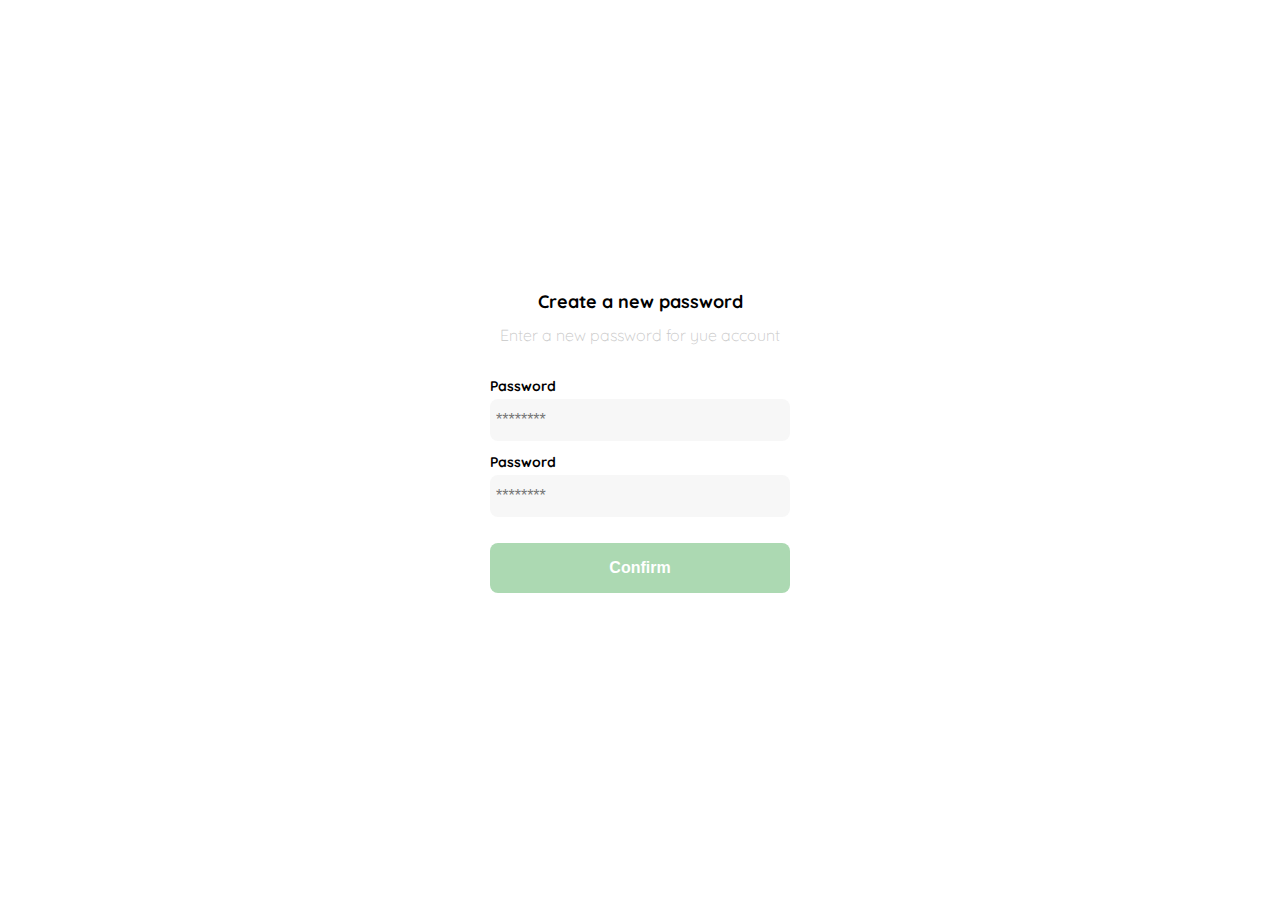
<file: 1-clase.html>
<!DOCTYPE html>
<html lang="en">
<head>
    <meta charset="UTF-8">
    <meta http-equiv="X-UA-Compatible" content="IE=edge">
    <meta name="viewport" content="width=device-width, initial-scale=1.0">
    <title>Document</title>
    <link rel="preconnect" href="https://fonts.googleapis.com" />
    <link rel="preconnect" href="https://fonts.gstatic.com" crossorigin />
    <link
      href="https://fonts.googleapis.com/css2?family=Quicksand:wght@300;400;700&display=swap"
      rel="stylesheet"
    />
    <style>
        :root {
        --while: #ffffff;
        --black: #000000;
        --very-light-pink: #c7c7c7;
        --text-input-field: #f7f7f7;
        --hospital-green: #acd9b2;
        --sm:14px;
        --md:16px;
        --lg:18px;
      }
        body{
            margin: 0;
            padding: 0;
            font-family: 'Quicksand', sans-serif;
        }
        .login{
            width: 100%;
            height: 100vh;
            display: grid;
            place-items: center;
        }
        .form-container{
            display: grid;
            grid-template-rows: auto 1fr auto;
            width: 300px;
        }
        .logo{
            width: 150px;
            margin-bottom: 48px;
            justify-self: center;
            display: none;
        }
        .title{
            font-size: var(--lg);
            margin-bottom: 12px;
            text-align: center;
        }
        .subtitle{
            color: var(--very-light-pink);
            font-size: var(--md);
            font-weight: 300;
            margin-top: 0;
            margin-bottom: 32px;
            text-align: center;
        }
        .form{
            display: flex;
            flex-direction: column;
        }
        .label{
            font-size: var(--sm);
            font-weight: bold;
            margin-bottom: 4px;
        }
        .input{
            background-color: var(--text-input-field);
            border: none;
            border-radius: 8px;
            height: 30px;
            font-size: var(--md);
            padding: 6px;
            margin-bottom: 12px;
        }
        .primary-button{
            background-color: var(--hospital-green);
            border-radius: 8px;
            border: none;
            color: var(--while);
            font-size: var(--md);
            width: 100%;
            cursor: pointer;
            font-weight: bold;
            height: 50px;
        }
        .login-button{
            margin-top: 14px;
            margin-bottom: 30px;
        }
        @media (max-width:640px){
            .logo{
                display: block;
            }
        }

    </style>
</head>
<body>
    <div class="login">
        <div class="form-container">
            <img src="./logos/logo_yard_sale.svg" alt="logo" class="logo">
            <h1 class="title">Create a new password</h1>
            <p class="subtitle">Enter a new password for yue account</p>
            <form action="/" class="form">
                <label for="password" class="label">Password</label>
                <input type="password" id="new-password" placeholder="********"
                class="input input-password ">
                <label for="password" class="label">Password</label>
                <input type="password" id="new-password" placeholder="********"
                class="input input-password ">
                <input type="submit" value="Confirm" class="primary-button login-button">
            </form>
        </div>
    </div>
</body>
</html>
</file>
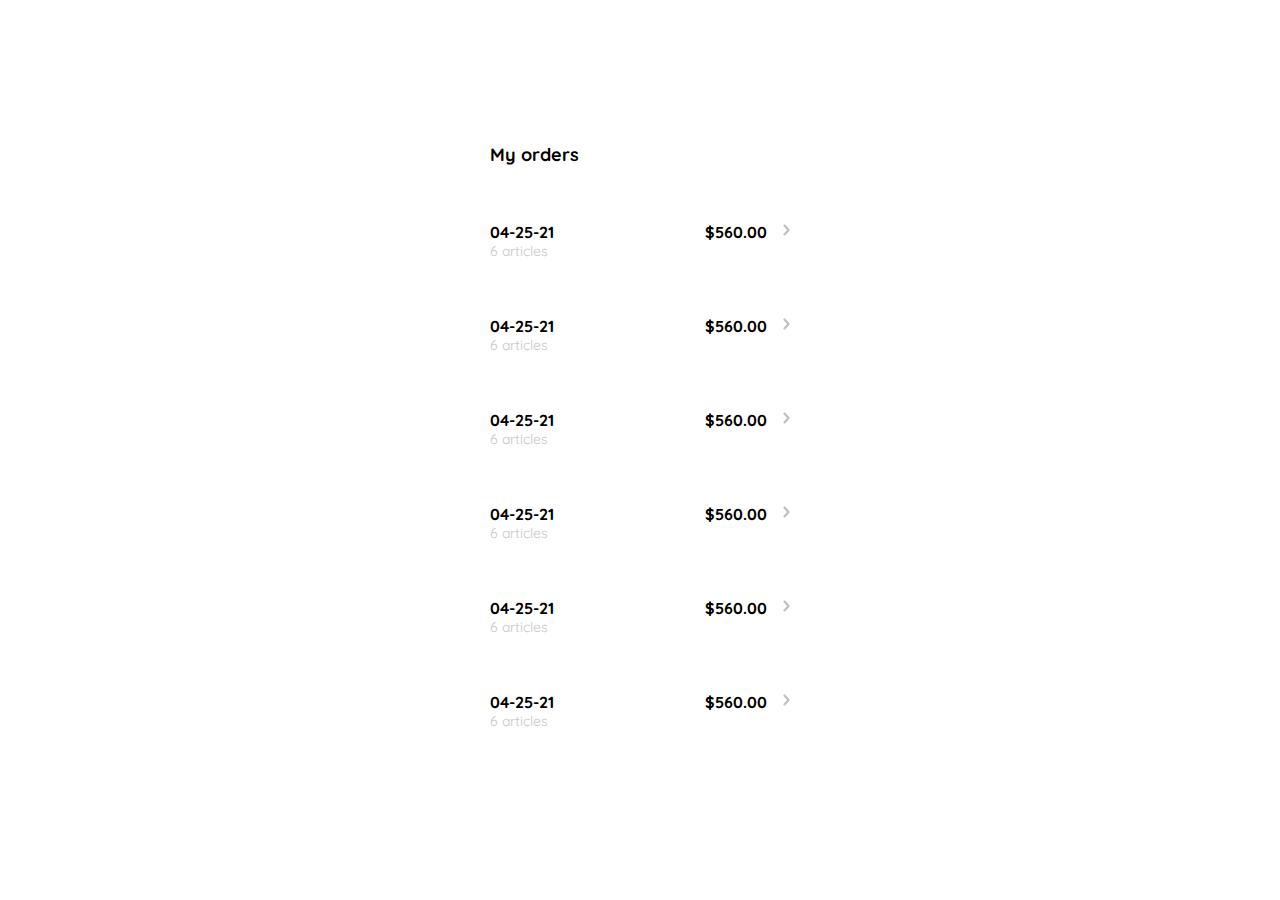
<file: 10-clase.html>
<!DOCTYPE html>
<html lang="en">
  <head>
    <meta charset="UTF-8" />
    <meta http-equiv="X-UA-Compatible" content="IE=edge" />
    <meta name="viewport" content="width=device-width, initial-scale=1.0" />
    <title>Document</title>
    <link rel="preconnect" href="https://fonts.googleapis.com" />
    <link rel="preconnect" href="https://fonts.gstatic.com" crossorigin />
    <link
      href="https://fonts.googleapis.com/css2?family=Quicksand:wght@300;400;700&display=swap"
      rel="stylesheet"
    />
    <style>
      :root {
        --while: #ffffff;
        --black: #000000;
        --very-light-pink: #c7c7c7;
        --text-input-field: #f7f7f7;
        --hospital-green: #acd9b2;
        --sm: 14px;
        --md: 16px;
        --lg: 18px;
      }
      html{
        height: 100%;
      }
      body {
        height: 100%;
        margin: 0;
        padding: 0;
        font-family: "Quicksand", sans-serif;
      }
      .my-order{
        width: 100%;
        height: 100%;
        display: grid;
        place-items: center;
      }
      .title{
        font-size: var(--lg);
        margin-bottom: 40px;

      }
      .my-order-container{
        display: grid;
        grid-template-rows: auto 1fr auto;
        width: 300px;
      }
      .my-order-content{
        display: flex;
        flex-direction: column;
      }
      .order{
        display: grid;
        grid-template-columns: auto 1fr auto;
        gap:16px;
        margin-bottom: 24px;
      }
      .order img {
        margin-top: 18px;
      }
      .order p:nth-child(1){
        display: flex;
        flex-direction: column;
      }
      .order p:nth-child(2){
        text-align: end;
        font-weight: bold;
      }
      .order p span:nth-child(1){
        font-size: var(--md);

        font-weight: bold;
      }
      .order p span:nth-child(2){
        font-size: var(--sm);
        color: var(--very-light-pink);
      }
    </style>
  </head>
  <body>
    <div class="my-order">
      <div class="my-order-container">
        <h1 class="title">My orders</h1>
        <div class="my-order-content">
          <div class="order">
            <p>
              <span>04-25-21</span>
              <span>6 articles</span>
            </p>
            <p>$560.00</p>
            <img src="./icons/flechita.svg" alt="flechita">
          </div>
          <div class="order">
            <p>
              <span>04-25-21</span>
              <span>6 articles</span>
            </p>
            <p>$560.00</p>
            <img src="./icons/flechita.svg" alt="flechita">
          </div>
          <div class="order">
            <p>
              <span>04-25-21</span>
              <span>6 articles</span>
            </p>
            <p>$560.00</p>
            <img src="./icons/flechita.svg" alt="flechita">
          </div>
          <div class="order">
            <p>
              <span>04-25-21</span>
              <span>6 articles</span>
            </p>
            <p>$560.00</p>
            <img src="./icons/flechita.svg" alt="flechita">
          </div>
          <div class="order">
            <p>
              <span>04-25-21</span>
              <span>6 articles</span>
            </p>
            <p>$560.00</p>
            <img src="./icons/flechita.svg" alt="flechita">
          </div>
          <div class="order">
            <p>
              <span>04-25-21</span>
              <span>6 articles</span>
            </p>
            <p>$560.00</p>
            <img src="./icons/flechita.svg" alt="flechita">
          </div>
        </div>
        
      </div>
    </div>
  </body>
</html>
</file>
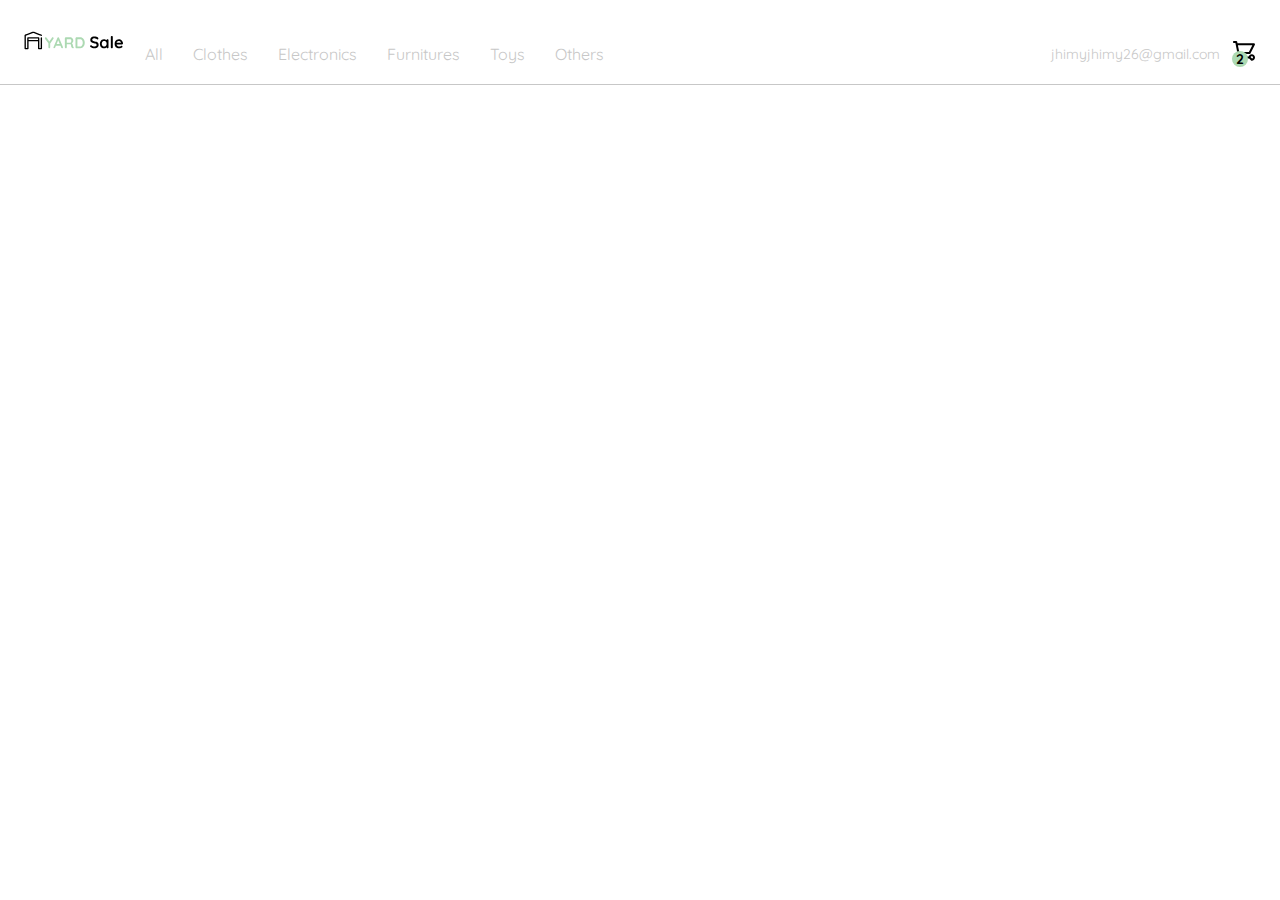
<file: 11-clase.html>
<!DOCTYPE html>
<html lang="en">
<head>
    <meta charset="UTF-8">
    <meta http-equiv="X-UA-Compatible" content="IE=edge">
    <meta name="viewport" content="width=device-width, initial-scale=1.0">
    <title>Document</title>
    <link rel="preconnect" href="https://fonts.googleapis.com" />
    <link rel="preconnect" href="https://fonts.gstatic.com" crossorigin />
    <link
      href="https://fonts.googleapis.com/css2?family=Quicksand:wght@300;400;700&display=swap"
      rel="stylesheet"
    />
    <style>
        :root {
          --while: #ffffff;
          --black: #000000;
          --very-light-pink: #c7c7c7;
          --text-input-field: #f7f7f7;
          --hospital-green: #acd9b2;
          --sm: 14px;
          --md: 16px;
          --lg: 18px;
        }
        html{
          height: 100%;
        }
        body {
          height: 100%;
          margin: 0;
          padding: 0;
          font-family: "Quicksand", sans-serif;
        }
        nav{
            display: flex;
            justify-content: space-between;
            padding: 0 24px;
            border-bottom: 1px solid var(--very-light-pink);
        }
        .icon-menu{
            display: none;
        }
        .logo{
            width: 100px;
        }
        .navbar-left ul,
        .navbar-right ul{
            list-style: none;
            padding: 0;
            margin: 0;
            margin-top: 24px;
            display: flex;
            align-items: center;
            height: 60px;

        }
        .navbar-left{
            display: flex;
        }
        .navbar-left ul {
            margin-left: 12px;
        }
        .navbar-left ul li a {
            text-decoration: none;
            color: var(--very-light-pink);
            border: 1px solid var(--while);
            padding: 8px;
            border-radius: 8px;
        }
        .navbar-left ul li a:hover{
            border: 1px solid var(--hospital-green);
            color: var(--hospital-green);
        }
        .navbar-email{
            color: var(--very-light-pink);
            font-size: var(--sm);
            margin-right: 12px;
        }
        .navbar-shpping-cart div{
            width: 16px;
            height: 16px;
            background-color: var(--hospital-green);
            border-radius: 50%;
            font-size: var(--sm);
            font-weight: bold;
            justify-content: center;
            align-items: center;
            position: absolute;
            top:51px;
            display: flex;

        }

        @media (max-width: 640px){
            .icon-menu{
                display: block;
            }
            .navbar-left ul {
                display: none;
            }
            .navbar-email {
                display: none;
            }
        }
    </style>
</head>
<body>
    <nav>
        <img src="./icons/icon_menu.svg" alt="menu" class="icon-menu">
        <div class="navbar-left">
            <img src="./logos/logo_yard_sale.svg" alt="logo" class="logo">
            <ul>
                <li>
                    <a href="">All</a>
                </li>
            </ul>
            <ul>
                <li>
                    <a href="">Clothes</a>
                </li>
            </ul>
            <ul>
                <li>
                    <a href="">Electronics</a>
                </li>
            </ul>
            <ul>
                <li>
                    <a href="">Furnitures</a>
                </li>
            </ul>
            <ul>
                <li>
                    <a href="">Toys</a>
                </li>
            </ul>
            <ul>
                <li>
                    <a href="">Others</a>
                </li>
            </ul>
        </div>

        <div class="navbar-right">
            <ul>
                <li class="navbar-email">jhimyjhimy26@gmail.com</li>
            <li class="navbar-shpping-cart">
                <img src="/icons/icon_shopping_cart.svg" alt="">
                <div>2</div>
            </li>
            </ul>
        </div>
    </nav>
</body>
</html>
</file>
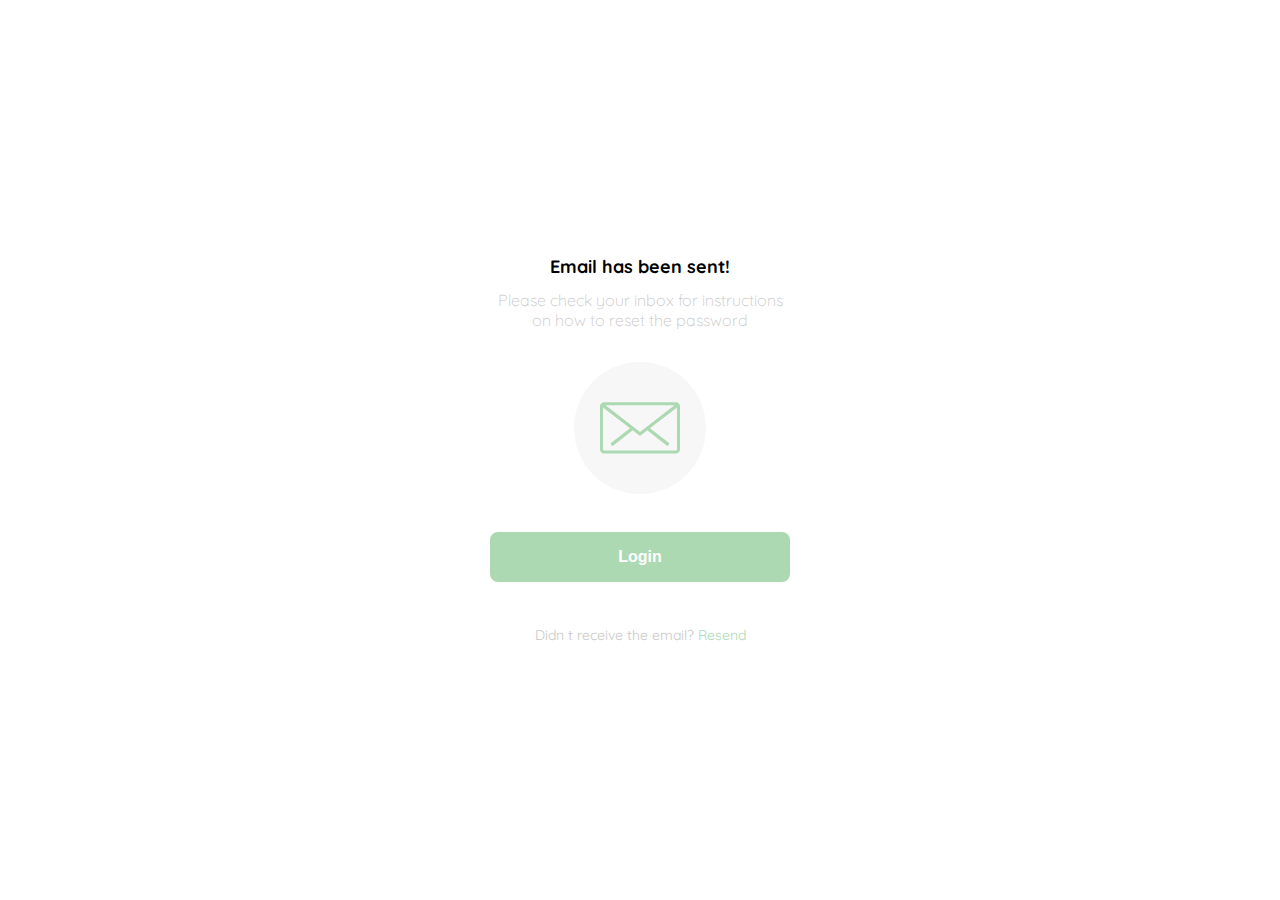
<file: 2-clase.html>
<!DOCTYPE html>
<html lang="en">
<head>
    <meta charset="UTF-8">
    <meta http-equiv="X-UA-Compatible" content="IE=edge">
    <meta name="viewport" content="width=device-width, initial-scale=1.0">
    <title>Document</title>
    <link rel="preconnect" href="https://fonts.googleapis.com" />
    <link rel="preconnect" href="https://fonts.gstatic.com" crossorigin />
    <link
      href="https://fonts.googleapis.com/css2?family=Quicksand:wght@300;400;700&display=swap"
      rel="stylesheet"
    />
    <style>
        :root {
        --while: #ffffff;
        --black: #000000;
        --very-light-pink: #c7c7c7;
        --text-input-field: #f7f7f7;
        --hospital-green: #acd9b2;
        --sm:14px;
        --md:16px;
        --lg:18px;
      }
        body{
            margin: 0;
            padding: 0;
            font-family: 'Quicksand', sans-serif;
        }
        .login{
            width: 100%;
            height: 100vh;
            display: grid;
            place-items: center;
        }
        .form-container{
            display: grid;
            grid-template-rows: auto 1fr auto;
            width: 300px;
            justify-items: center;
        }
        .logo{
            width: 150px;
            margin-bottom: 48px;
            justify-self: center;
            display: none;
        }
        .title{
            font-size: var(--lg);
            margin-bottom: 12px;
            text-align: center;
        }
        .subtitle{
            color: var(--very-light-pink);
            font-size: var(--md);
            font-weight: 300;
            margin-top: 0;
            margin-bottom: 32px;
            text-align: center;
        }
       .email-image{
        width: 132px;
        height: 132px;
        border-radius: 50%;
        background-color: var(--text-input-field);
        display: flex;
        justify-content: center;
        justify-items: center;
        margin-bottom: 24px;
       }
       .email-image img{
        width: 80px;

       }
        .primary-button{
            background-color: var(--hospital-green);
            border-radius: 8px;
            border: none;
            color: var(--while);
            font-size: var(--md);
            width: 100%;
            cursor: pointer;
            font-weight: bold;
            height: 50px;
        }
        .login-button{
            margin-top: 14px;
            margin-bottom: 30px;
        }
        .resend{
            font-size: var(--sm);

        }
        .resend span{
            color: var(--very-light-pink);
        }
        .resend a{
            color: var(--hospital-green);
            text-decoration: none;
        }
        @media (max-width:640px){
            .logo{
                display: block;
            }
        }

    </style>
</head>
<body>
    <div class="login">
        <div class="form-container">
            <img src="./logos/logo_yard_sale.svg" alt="logo" class="logo">
            <h1 class="title">Email has been sent!</h1>
            <p class="subtitle">Please check your inbox for instructions on how to reset the password</p>
            <div class="email-image">
                <img src="./icons/email.svg" alt="email">
            </div>
            <button class="primary-button login-button">Login</button>
            <p class="resend">
                <span>Didn t receive the email?</span>
                <a href="/">Resend</a>
            </p>
        </div>
    </div>
</body>
</html>
</file>
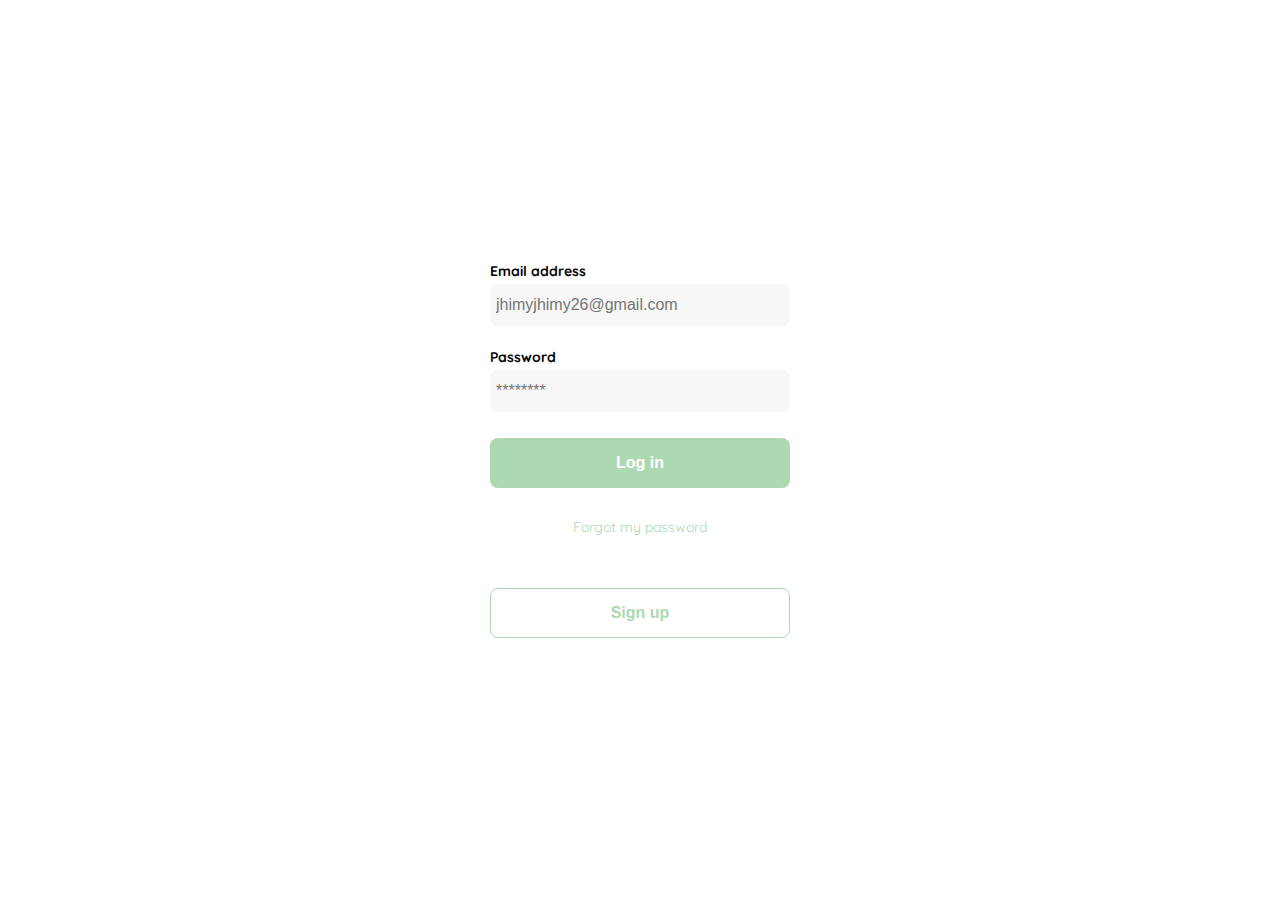
<file: 3-clase.html>
<!DOCTYPE html>
<html lang="en">
<head>
    <meta charset="UTF-8">
    <meta http-equiv="X-UA-Compatible" content="IE=edge">
    <meta name="viewport" content="width=device-width, initial-scale=1.0">
    <title>Document</title>
    <link rel="preconnect" href="https://fonts.googleapis.com" />
    <link rel="preconnect" href="https://fonts.gstatic.com" crossorigin />
    <link
      href="https://fonts.googleapis.com/css2?family=Quicksand:wght@300;400;700&display=swap"
      rel="stylesheet"
    />
    <style>
        :root {
        --while: #ffffff;
        --black: #000000;
        --very-light-pink: #c7c7c7;
        --text-input-field: #f7f7f7;
        --hospital-green: #acd9b2;
        --sm:14px;
        --md:16px;
        --lg:18px;
      }
        body{
            margin: 0;
            padding: 0;
            font-family: 'Quicksand', sans-serif;
        }
        .login{
            width: 100%;
            height: 100vh;
            display: grid;
            place-items: center;
        }
        .form-container{
            display: grid;
            grid-template-rows: auto 1fr auto;
            width: 300px;
        }
        .logo{
            width: 150px;
            margin-bottom: 48px;
            justify-self: center;
            display: none;
        }
    
        .form{
            display: flex;
            flex-direction: column;
        }
        .form a{
            color: var(--hospital-green);
            font-size: var(--sm);
            text-align: center;
            text-decoration: none;
            margin-bottom: 52px;
        }
        .label{
            font-size: var(--sm);
            font-weight: bold;
            margin-bottom: 4px;
        }
        .input{
            background-color: var(--text-input-field);
            border: none;
            border-radius: 8px;
            height: 30px;
            font-size: var(--md);
            padding: 6px;
            margin-bottom: 12px;
        }
        .input-email{
            margin-bottom: 22px;
        }

        .primary-button{
            background-color: var(--hospital-green);
            border-radius: 8px;
            border: none;
            color: var(--while);
            font-size: var(--md);
            width: 100%;
            cursor: pointer;
            font-weight: bold;
            height: 50px;
        }
        .secundary-button{
            background-color: var(--while);
            border-radius: 8px;
            border: 1px solid var(--hospital-green);
            color: var(--hospital-green);
            font-size: var(--md);
            width: 100%;
            cursor: pointer;
            font-weight: bold;
            height: 50px;
        }
        .login-button{
            margin-top: 14px;
            margin-bottom: 30px;
        }
        .button-sign{
            position:relative;
            
        }
        @media (max-width:640px){
            .logo{
                display: block;
            }
            .button-sign{
            
                top: 160px;
        }
        }

    </style>
</head>
<body>
    <div class="login">
        <div class="form-container">
            <img src="./logos/logo_yard_sale.svg" alt="logo" class="logo">
            <form action="/" class="form">
                <label for="email" class="label">Email address</label>
                <input type="text" id="email" placeholder="jhimyjhimy26@gmail.com"
                class="input input-email ">
                <label for="password" class="label">Password</label>
                <input type="password" id="password" placeholder="********"
                class="input input-password ">
                <input type="submit" value="Log in" class="primary-button login-button">
                <a href="/">Forgot my password</a>
            </form>

            <button class="secundary-button button-sign">Sign up</button>

        </div>
    </div>
</body>
</html>
</file>
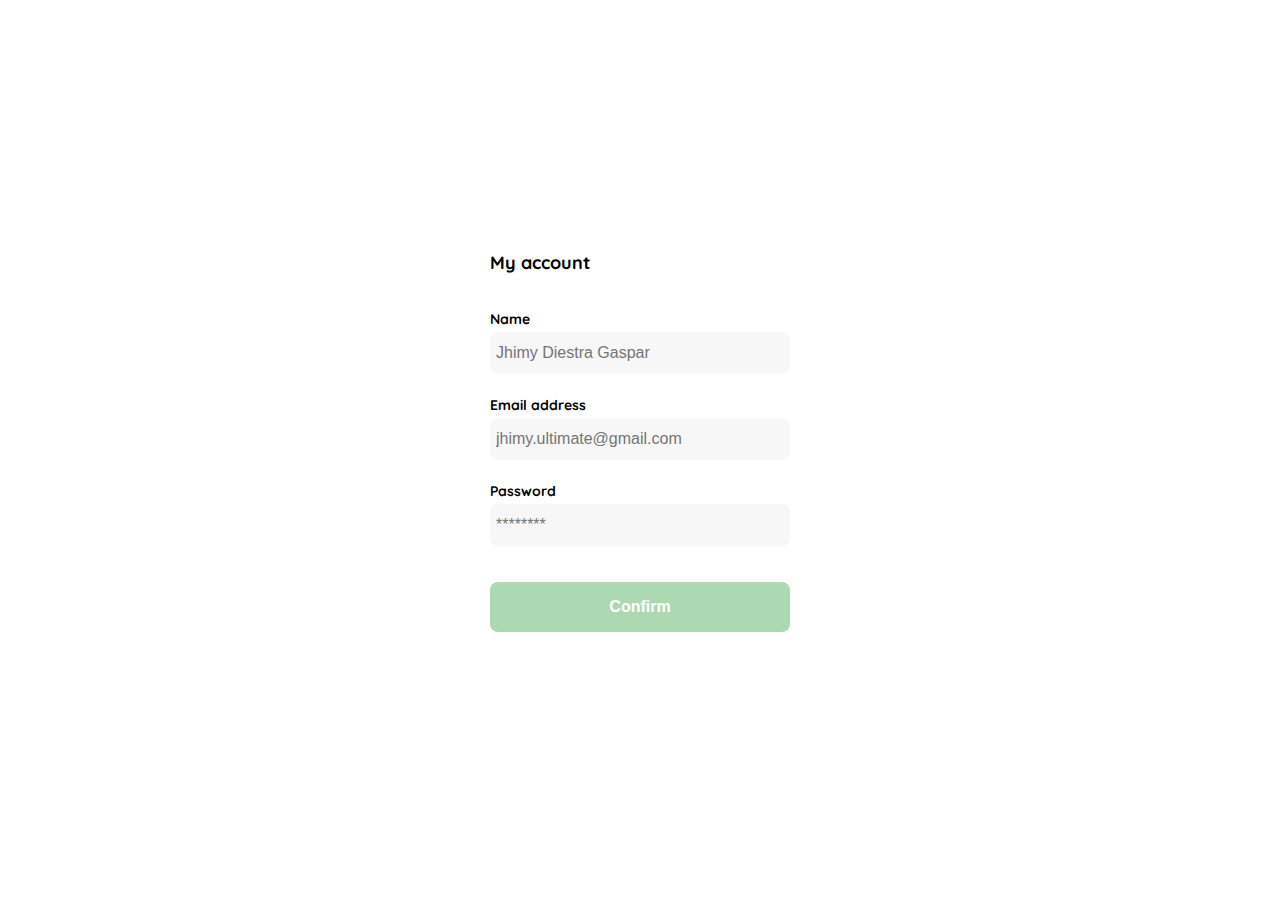
<file: 4-clase.html>
<!DOCTYPE html>
<html lang="en">
  <head>
    <meta charset="UTF-8" />
    <meta http-equiv="X-UA-Compatible" content="IE=edge" />
    <meta name="viewport" content="width=device-width, initial-scale=1.0" />
    <title>Document</title>
    <link rel="preconnect" href="https://fonts.googleapis.com" />
    <link rel="preconnect" href="https://fonts.gstatic.com" crossorigin />
    <link
      href="https://fonts.googleapis.com/css2?family=Quicksand:wght@300;400;700&display=swap"
      rel="stylesheet"
    />
    <style>
      :root {
        --while: #ffffff;
        --black: #000000;
        --very-light-pink: #c7c7c7;
        --text-input-field: #f7f7f7;
        --hospital-green: #acd9b2;
        --sm: 14px;
        --md: 16px;
        --lg: 18px;
      }
      body {
        margin: 0;
        padding: 0;
        font-family: "Quicksand", sans-serif;
      }
      .login {
        width: 100%;
        height: 100vh;
        display: grid;
        place-items: center;
      }
      .form-container {
        display: grid;
        grid-template-rows: auto 1fr auto;
        width: 300px;
      }

      .title {
        font-size: var(--lg);
        margin-bottom: 36px;
        text-align: start;
      }
      .subtitle {
        color: var(--very-light-pink);
        font-size: var(--md);
        font-weight: 300;
        margin-top: 0;
        margin-bottom: 32px;
        text-align: center;
      }
      .form {
        display: flex;
        flex-direction: column;
      }
      .form div {
        display: flex;
        flex-direction: column;
      }
      .label {
        font-size: var(--sm);
        font-weight: bold;
        margin-bottom: 4px;
      }
      .input {
        background-color: var(--text-input-field);
        border: none;
        border-radius: 8px;
        height: 30px;
        font-size: var(--md);
        padding: 6px;
        margin-bottom: 12px;
      }
      .input-name,
      .input-email,
      .input-password {
        margin-bottom: 22px;
      }
      .primary-button {
        background-color: var(--hospital-green);
        border-radius: 8px;
        border: none;
        color: var(--while);
        font-size: var(--md);
        width: 100%;
        cursor: pointer;
        font-weight: bold;
        height: 50px;
      }
      .login-button {
        margin-top: 14px;
        margin-bottom: 30px;
      }
      @media (max-width: 640px) {
        .form-container{
            height: 100%;
        }
        .form{
            height: 100%;
            justify-content: space-between;
        }
      }
    </style>
  </head>
  <body>
    <div class="login">
      <div class="form-container">
        <h1 class="title">My account</h1>
        <form action="/" class="form">
          <div>
            <label for="name" class="label label-name">Name</label>
            <input
              type="text"
              id="name"
              placeholder="Jhimy Diestra Gaspar"
              class="input input-name"
            />
            <label for="email" class="label label-email">Email address</label>
            <input
              type="email"
              id="email"
              placeholder="jhimy.ultimate@gmail.com"
              class="input input-email"
            />
            <label for="password" class="label label-password">Password</label>
            <input
              type="password"
              id="password"
              placeholder="********"
              class="input input-password"
            />
          </div>

          <input
            type="submit"
            value="Confirm"
            class="primary-button login-button"
          />
        </form>
      </div>
    </div>
  </body>
</html>
</file>
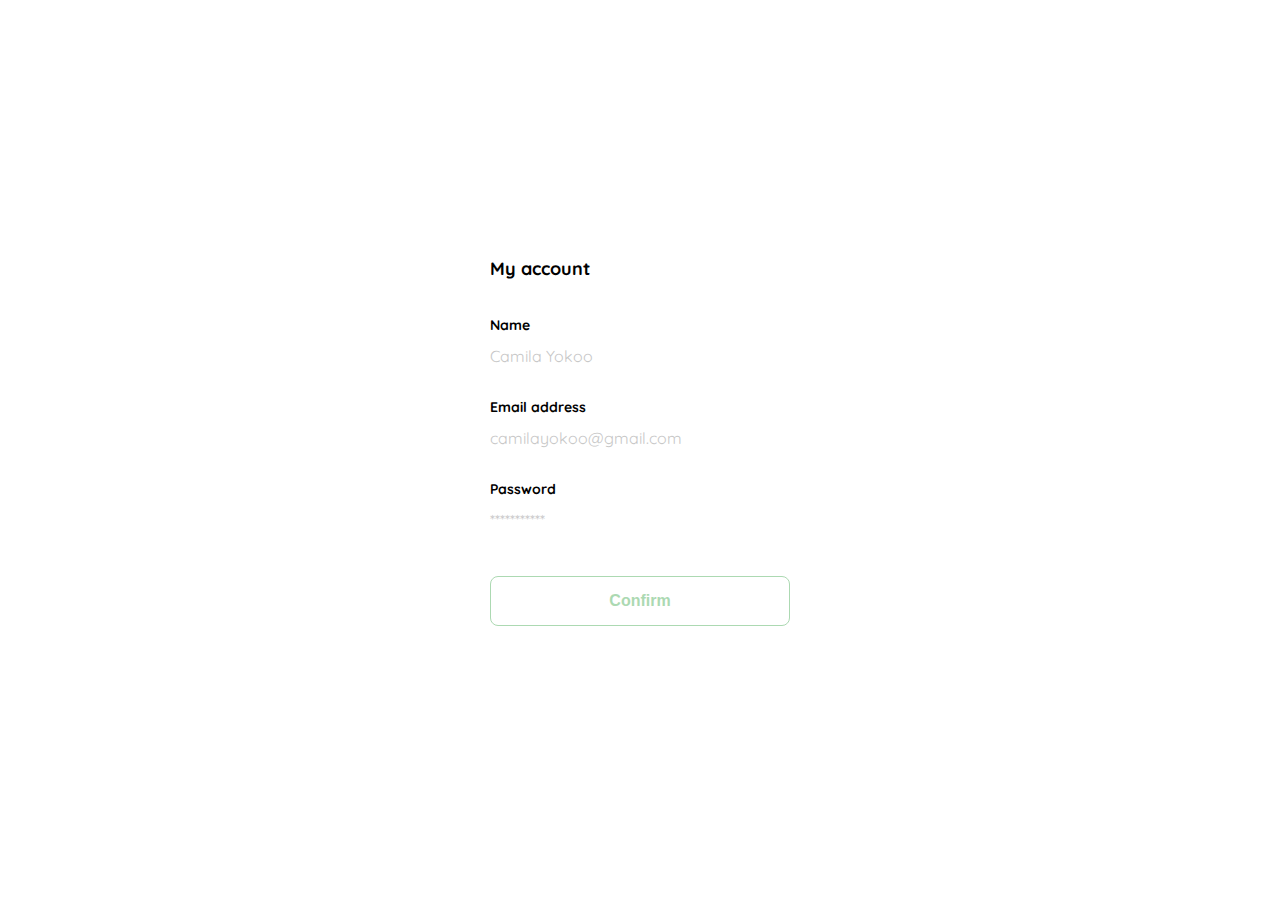
<file: 5-clase.html>
<!DOCTYPE html>
<html lang="en">
  <head>
    <meta charset="UTF-8" />
    <meta http-equiv="X-UA-Compatible" content="IE=edge" />
    <meta name="viewport" content="width=device-width, initial-scale=1.0" />
    <title>Document</title>
    <link rel="preconnect" href="https://fonts.googleapis.com" />
    <link rel="preconnect" href="https://fonts.gstatic.com" crossorigin />
    <link
      href="https://fonts.googleapis.com/css2?family=Quicksand:wght@300;400;700&display=swap"
      rel="stylesheet"
    />
    <style>
      :root {
        --while: #ffffff;
        --black: #000000;
        --very-light-pink: #c7c7c7;
        --text-input-field: #f7f7f7;
        --hospital-green: #acd9b2;
        --sm: 14px;
        --md: 16px;
        --lg: 18px;
      }
      body {
        margin: 0;
        padding: 0;
        font-family: "Quicksand", sans-serif;
      }
      .login {
        width: 100%;
        height: 100vh;
        display: grid;
        place-items: center;
      }
      .form-container {
        display: grid;
        grid-template-rows: auto 1fr auto;
        width: 300px;
      }

      .title {
        font-size: var(--lg);
        margin-bottom: 36px;
        text-align: start;
      }
      .subtitle {
        color: var(--very-light-pink);
        font-size: var(--md);
        font-weight: 300;
        margin-top: 0;
        margin-bottom: 32px;
        text-align: center;
      }
      .form {
        display: flex;
        flex-direction: column;
      }
      .form div {
        display: flex;
        flex-direction: column;
      }
      .label {
        font-size: var(--sm);
        font-weight: bold;
        margin-bottom: 4px;
      }
    .value{
        color: var(--very-light-pink);
        font-size: var(--md);
        margin: 8px 0 32px 0;
    }
      
      .secundary-button {
        background-color: var(--while);
        border-radius: 8px;
        border: 1px solid var(--hospital-green);
        color: var(--hospital-green);
        font-size: var(--md);
        width: 100%;
        cursor: pointer;
        font-weight: bold;
        height: 50px;
      }
      .login-button {
        margin-top: 14px;
        margin-bottom: 30px;
      }
      @media (max-width: 640px) {
        .form-container{
            height: 100%;
        }
        .form{
            height: 100%;
            justify-content: space-between;
        }
      }
    </style>
  </head>
  <body>
    <div class="login">
      <div class="form-container">
        <h1 class="title">My account</h1>
        <form action="/" class="form">
          <div>
            <label for="name" class="label label-name">Name</label>
            <p class="value">Camila Yokoo</p>

            <label for="email" class="label label-email">Email address</label>
            <p class="value">camilayokoo@gmail.com</p>

            <label for="password" class="label label-password">Password</label>
            <p class="value">***********</p>
          </div>

          <input
            type="submit"
            value="Confirm"
            class="secundary-button login-button"
          />
        </form>
      </div>
    </div>
  </body>
</html>
</file>
